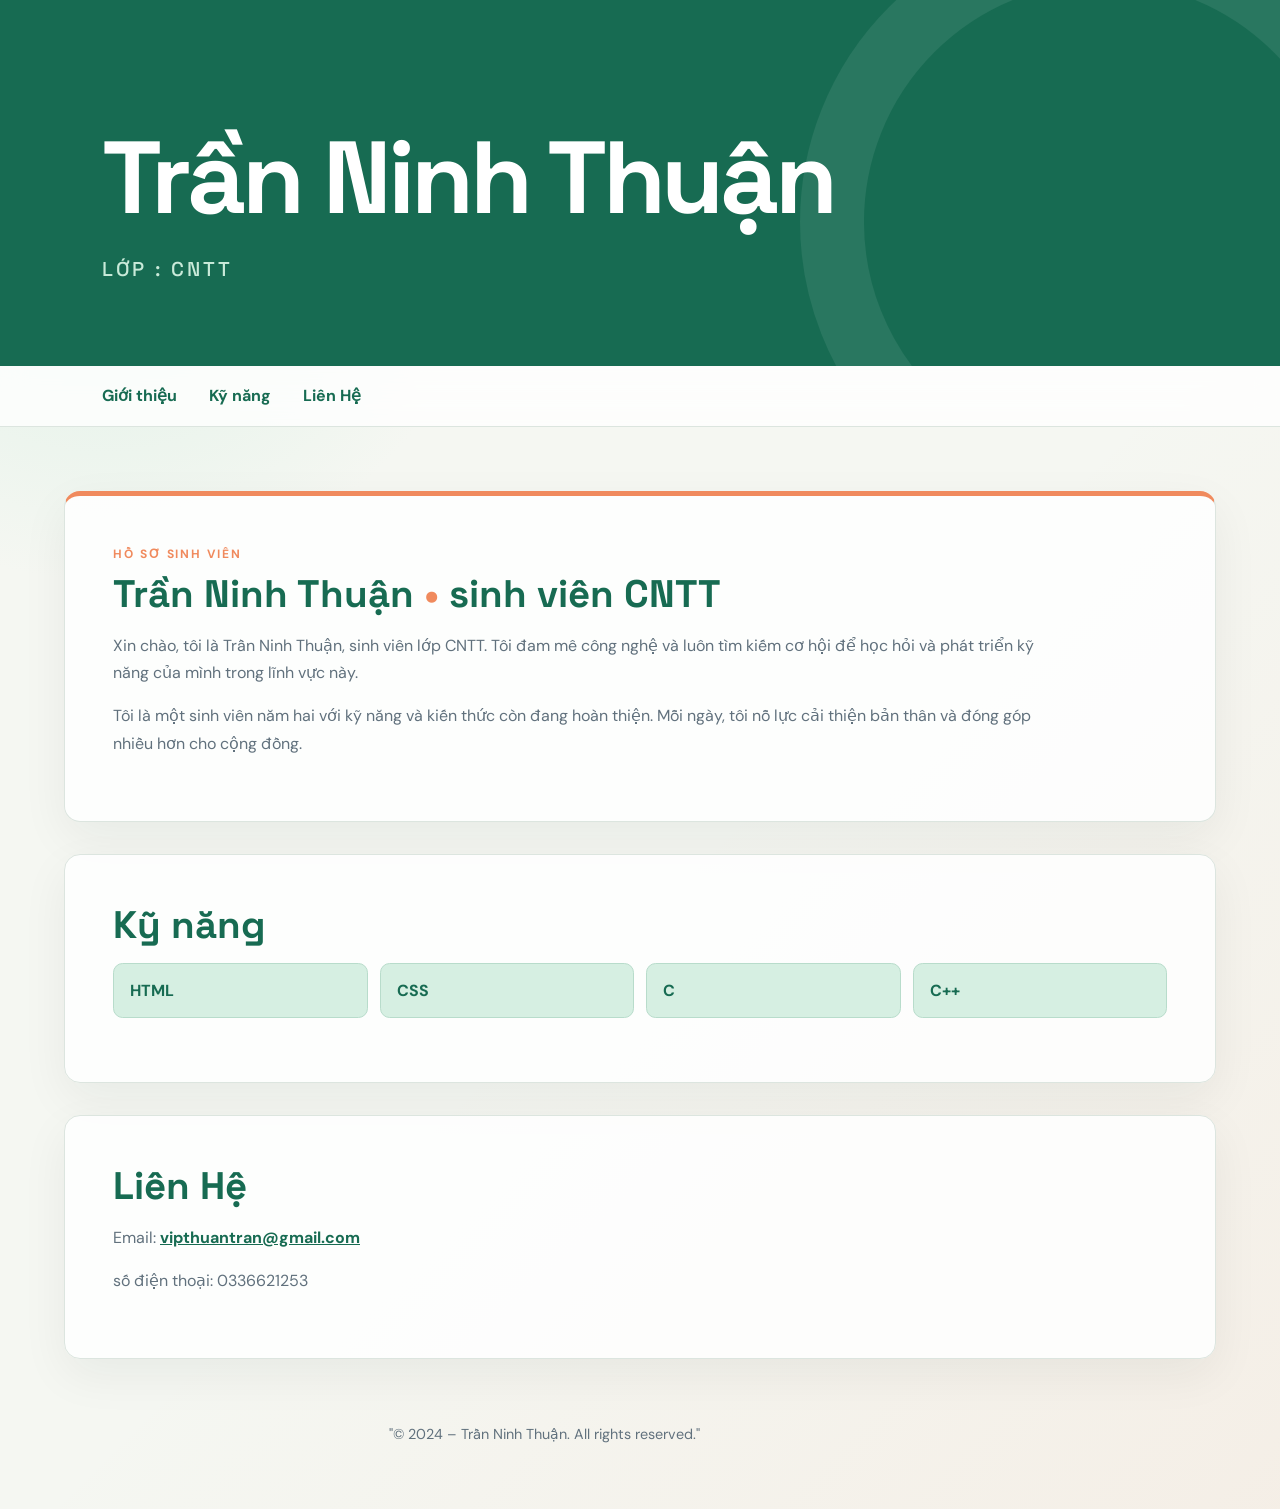
<file: C1_6651071073/index.html>
<!DOCTYPE html>
<html lang="vi">
    <head>
        <meta charset="UTF-8">
        <meta name="viewport" content="width=device-width, initial-scale=1.0">
        <meta name="description" content="Trang giới thiệu cá nhân của sinh viên ">
        <meta name="author" content="Trần Ninh Thuận">
        <meta name="keyword" content="Sinh Viên, CNTT, Giới Thiệu">
        <title>Giới thiệu bản thân - Trần Ninh Thuận</title>
        <link rel="stylesheet" href="style.css">
    </head>
    <body>
        <header>
            <h1>Trần Ninh Thuận</h1>
            <h2>lớp : CNTT</h2>
        </header>
        <nav>
            <a href="#gioithieu">Giới thiệu</a>
            <a href="#kynang">Kỹ năng</a>
            <a href="#lienhe">Liên Hệ</a>
        </nav>
        <main>
            <section id="gioithieu">
                <p class="eyebrow">HỒ SƠ SINH VIÊN</p>
                <h2>Trần Ninh Thuận <span>•</span> sinh viên CNTT</h2>
                <p>Xin chào, tôi là Trần Ninh Thuận, sinh viên lớp CNTT. Tôi đam mê công nghệ và luôn tìm kiếm cơ hội để học hỏi và phát triển kỹ năng của mình trong lĩnh vực này.</p>
                <p>Tôi là một sinh viên năm hai với kỹ năng và kiến thức còn đang hoàn thiện. Mỗi ngày, tôi nỗ lực cải thiện bản thân và đóng góp nhiều hơn cho cộng đồng.</p>
            </section>
            <section id="kynang">
                <h2>Kỹ năng</h2>
                <ul>
                    <li>HTML</li>
                    <li>CSS</li>
                    <li>C</li>
                    <li>C++</li>
                </ul>
            </section>
            <section id="lienhe">
                <h2>Liên Hệ</h2>
                <p>Email: <a href="mailto:vipthuantran@gmail.com">vipthuantran@gmail.com</a></p>
                <p>số điện thoại: 0336621253</p>
            </section>
            <footer>
                <p> "© 2024 – Trần Ninh Thuận. All rights reserved."</p>
            </footer>
        </main>
    </body>
</html>
</file>
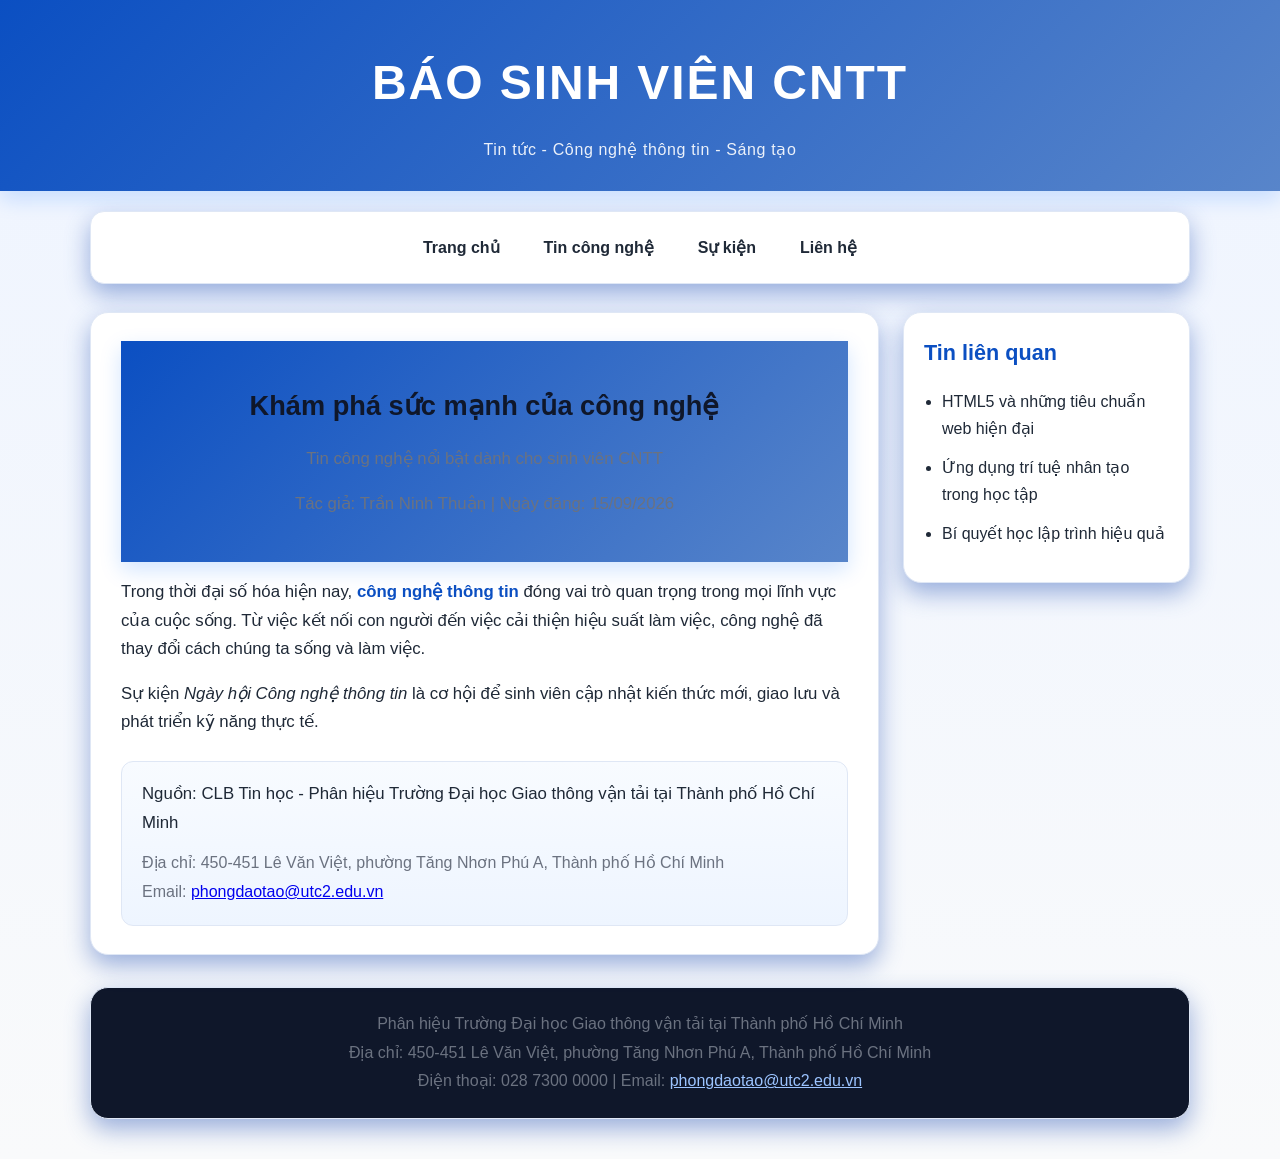
<file: C2_6651071073/tintuc.html>
<!DOCTYPE html>
<html lang="vi">
    <head>
        <meta charset="UTF-8">
        <meta name="viewport" content="width=device-width, initial-scale=1.0">
        <title>BÁO SINH VIÊN CNTT</title>
        <link rel="stylesheet" href="style.css">
    </head>
    <body>
        <header>
            <h1>BÁO SINH VIÊN CNTT</h1>
            <p class="tagline">Tin tức - Công nghệ thông tin - Sáng tạo</p>
        </header>
        <nav>
            <a href="#trangchu">Trang chủ</a>
            <a href="tintuc.html">Tin công nghệ</a>
            <a href="#sukien">Sự kiện</a>
            <a href="#lienhe">Liên hệ</a>
        </nav>
        <main>
            <article>
                <header>
                    <hgroup>
                        <h2>Khám phá sức mạnh của công nghệ</h2>
                        <p>Tin công nghệ nổi bật dành cho sinh viên CNTT</p>
                    </hgroup>
                    <p>Tác giả: Trần Ninh Thuận | Ngày đăng: 15/09/2026</p>
                </header>
                <p>Trong thời đại số hóa hiện nay, <strong>công nghệ thông tin</strong> đóng vai trò quan trọng trong mọi lĩnh vực của cuộc sống. Từ việc kết nối con người đến việc cải thiện hiệu suất làm việc, công nghệ đã thay đổi cách chúng ta sống và làm việc.</p>
                <p>Sự kiện <em>Ngày hội Công nghệ thông tin</em> là cơ hội để sinh viên cập nhật kiến thức mới, giao lưu và phát triển kỹ năng thực tế.</p>
                <footer>
                    <p>Nguồn: CLB Tin học - Phân hiệu Trường Đại học Giao thông vận tải tại Thành phố Hồ Chí Minh</p>
                    <address>
                        Địa chỉ: 450-451 Lê Văn Việt, phường Tăng Nhơn Phú A, Thành phố Hồ Chí Minh<br>
                        Email: <a href="mailto:phongdaotao@utc2.edu.vn">phongdaotao@utc2.edu.vn</a>
                    </address>
                </footer>
            </article>
            <aside>
                <h3>Tin liên quan</h3>
                <ul>
                    <li><a href="#html5">HTML5 và những tiêu chuẩn web hiện đại</a></li>
                    <li><a href="#ai">Ứng dụng trí tuệ nhân tạo trong học tập</a></li>
                    <li><a href="#laptrinh">Bí quyết học lập trình hiệu quả</a></li>
                </ul>
            </aside>
        </main>
        <footer>
            <address>
                Phân hiệu Trường Đại học Giao thông vận tải tại Thành phố Hồ Chí Minh<br>
                Địa chỉ: 450-451 Lê Văn Việt, phường Tăng Nhơn Phú A, Thành phố Hồ Chí Minh<br>
                Điện thoại: 028 7300 0000 | Email: <a href="mailto:phongdaotao@utc2.edu.vn">phongdaotao@utc2.edu.vn</a>
            </address>
        </footer>
    </body>
</html>
</file>
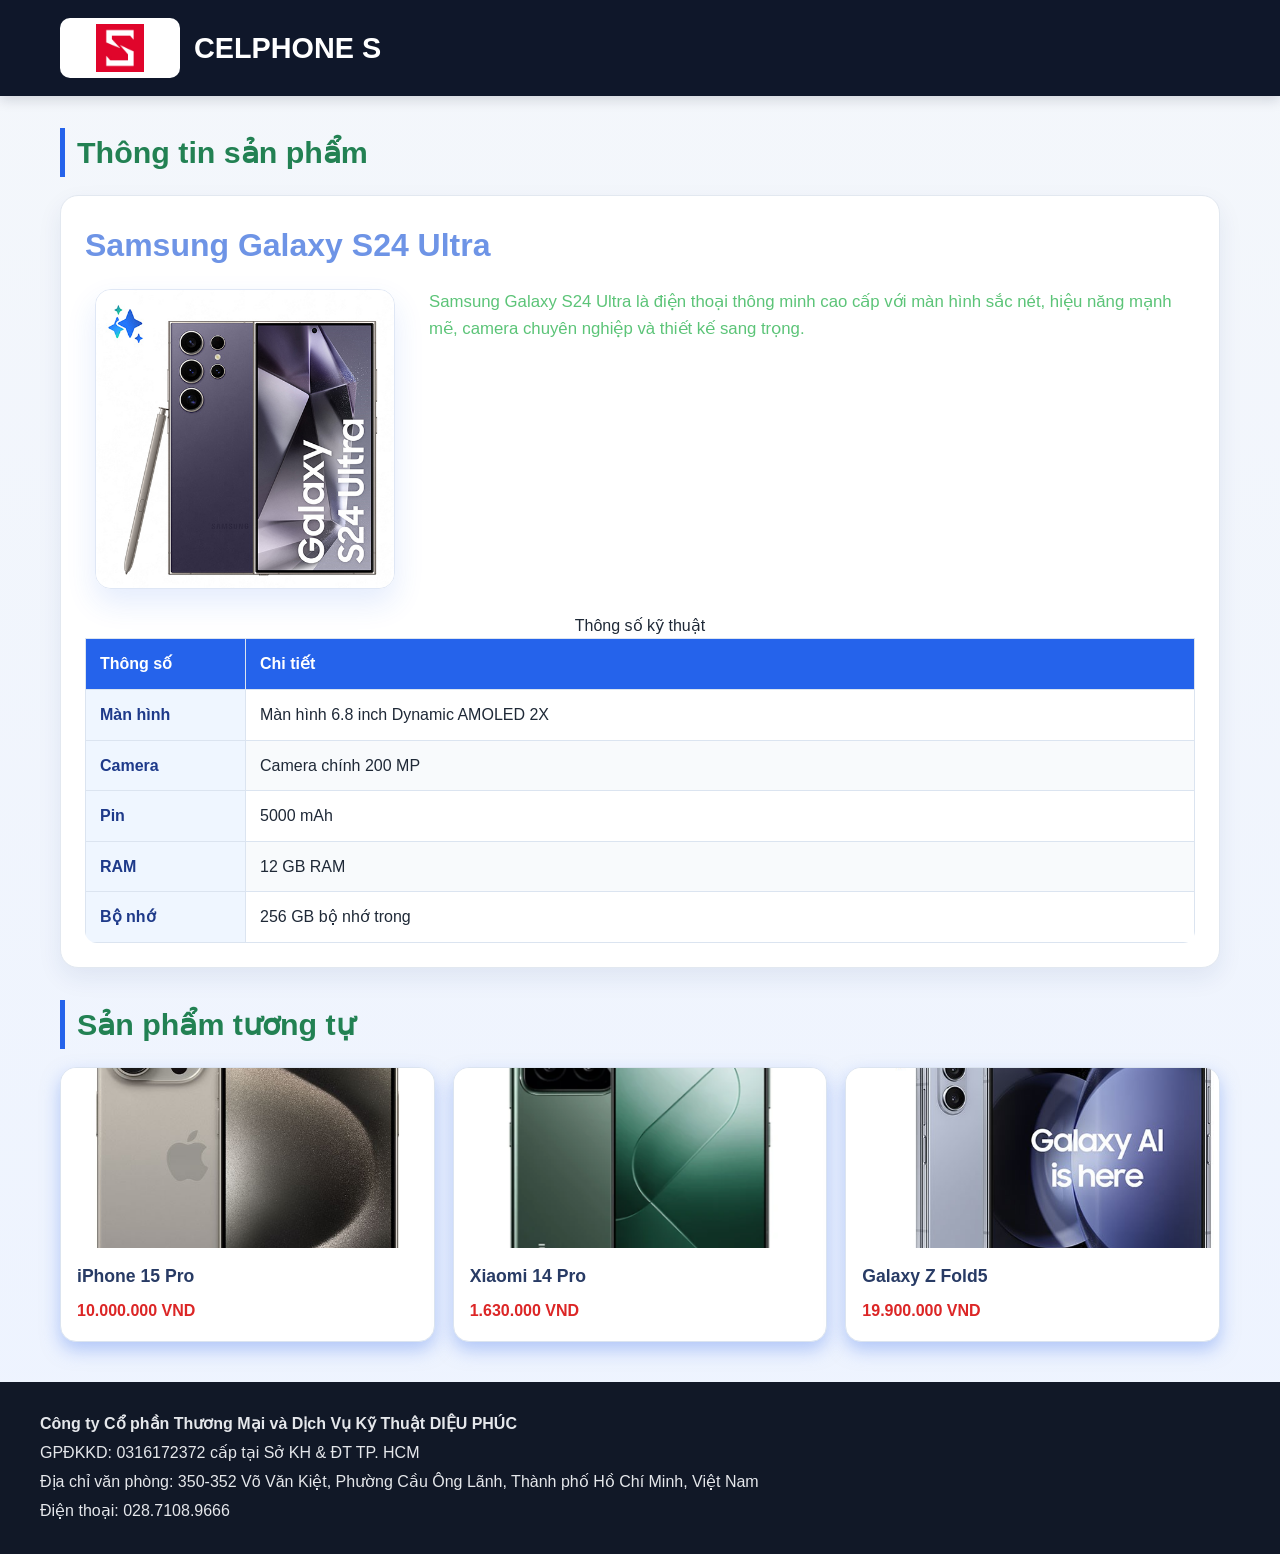
<file: C3_6651071073/sanpham.html>
<!DOCTYPE html>
<html lang="vi">
	<head>
		<meta charset="UTF-8">
		<meta name="viewport" content="width=device-width, initial-scale=1.0">
		<meta name="description" content="Thông tin sản phẩm Samsung Galaxy S24 Ultra - CELPHONE S">
		<title>Samsung Galaxy S24 Ultra - CELPHONE S</title>
		<link rel="stylesheet" href="./style.css">
	</head>
	<body>
		<header>
			<h1>
				<img src="./logo.png" alt="Logo CELPHONE S" width="120" height="60">
				CELPHONE S
			</h1>
		</header>

		<main>
			<section>
				<h2>Thông tin sản phẩm</h2>
				<article>
					<h2>Samsung Galaxy S24 Ultra</h2>
					<div class="product-layout">
						<img class="product-image" src="./s24ultra.jpg" alt="Samsung Galaxy S24 Ultra" width="300" height="300">
						<p class="product-description">Samsung Galaxy S24 Ultra là điện thoại thông minh cao cấp với màn hình sắc nét, hiệu năng mạnh mẽ, camera chuyên nghiệp và thiết kế sang trọng.</p>
					</div>

					<table class="specs-table">
						<caption>Thông số kỹ thuật</caption>
						<thead>
							<tr>
								<th scope="col">Thông số</th>
								<th scope="col">Chi tiết</th>
							</tr>
						</thead>
						<tbody>
							<tr>
								<th scope="row">Màn hình</th>
								<td>Màn hình 6.8 inch Dynamic AMOLED 2X</td>
							</tr>
							<tr>
								<th scope="row">Camera</th>
								<td>Camera chính 200 MP</td>
							</tr>
							<tr>
								<th scope="row">Pin</th>
								<td>5000 mAh</td>
							</tr>
							<tr>
								<th scope="row">RAM</th>
								<td>12 GB RAM</td>
							</tr>
							<tr>
								<th scope="row">Bộ nhớ</th>
								<td>256 GB bộ nhớ trong</td>
							</tr>
						</tbody>
					</table>
				</article>
			</section>

			<section>
				<h2>Sản phẩm tương tự</h2>
				<ul class="similar-products">
					<li class="similar-product">
						<img class="similar-image" src="./ip15pr.jpg" alt="iPhone 15 Pro">
						<div class="similar-info">
							<h3>iPhone 15 Pro</h3>
							<p>10.000.000 VND</p>
						</div>
					</li>
					<li class="similar-product">
						<img class="similar-image" src="./xiaomi14pr0.png" alt="Xiaomi 14 Pro">
						<div class="similar-info">
							<h3>Xiaomi 14 Pro</h3>
							<p>1.630.000 VND</p>
						</div>
					</li>
					<li class="similar-product">
						<img class="similar-image" src="./galaxyzfold5.jpg" alt="Galaxy Z Fold5">
						<div class="similar-info">
							<h3>Galaxy Z Fold5</h3>
							<p>19.900.000 VND</p>
						</div>
					</li>
				</ul>
			</section>
		</main>

		<footer>
			<address>
				<strong>Công ty Cổ phần Thương Mại và Dịch Vụ Kỹ Thuật DIỆU PHÚC</strong><br>
				GPĐKKD: 0316172372 cấp tại Sở KH &amp; ĐT TP. HCM<br>
				Địa chỉ văn phòng: 350-352 Võ Văn Kiệt, Phường Cầu Ông Lãnh, Thành phố Hồ Chí Minh, Việt Nam<br>
				Điện thoại: 028.7108.9666
			</address>
		</footer>
	</body>
</html>
</file>
<file: C1_6651071073/style.css>
@import url('https://fonts.googleapis.com/css2?family=DM+Sans:wght@400;500;600;700&family=Space+Grotesk:wght@500;600;700&display=swap');

:root {
    --ink: #17202a;
    --muted: #61717d;
    --paper: #f5f7f2;
    --card: rgba(255, 255, 255, 0.86);
    --line: #dce5df;
    --green: #176b52;
    --mint: #d6efe2;
    --orange: #f08a5d;
}

* {
    box-sizing: border-box;
}

html {
    scroll-behavior: smooth;
}

body {
    min-width: 320px;
    margin: 0;
    color: var(--ink);
    font-family: 'DM Sans', sans-serif;
    line-height: 1.7;
    background: var(--paper);
    background-image: radial-gradient(circle at 8% 12%, rgba(214, 239, 226, 0.8), transparent 25rem),
        linear-gradient(135deg, transparent 55%, rgba(240, 138, 93, 0.08));
}

header {
    position: relative;
    overflow: hidden;
    padding: clamp(4rem, 12vw, 8rem) max(1.5rem, 8vw) 5rem;
    color: #fff;
    background: var(--green);
}

header::after {
    position: absolute;
    right: -8rem;
    bottom: -10rem;
    width: 30rem;
    height: 30rem;
    content: '';
    border: 4rem solid rgba(255, 255, 255, 0.08);
    border-radius: 50%;
}

header h1,
header h2,
section h2 {
    position: relative;
    z-index: 1;
    margin: 0;
    font-family: 'Space Grotesk', sans-serif;
}

header h1 {
    max-width: 52rem;
    font-size: clamp(2.8rem, 8vw, 6.5rem);
    line-height: 0.98;
    letter-spacing: -0.04em;
}

header h2 {
    margin-top: 1.5rem;
    color: #c9ead9;
    font-size: clamp(1rem, 2vw, 1.25rem);
    font-weight: 500;
    letter-spacing: 0.14em;
    text-transform: uppercase;
}

nav {
    display: flex;
    flex-wrap: wrap;
    gap: 1.2rem 2rem;
    padding: 1rem max(1.5rem, 8vw);
    border-bottom: 1px solid var(--line);
    background: rgba(255, 255, 255, 0.78);
    backdrop-filter: blur(12px);
}

nav a {
    color: var(--green);
    font-weight: 700;
    text-decoration: none;
}

nav a:hover,
nav a:focus-visible {
    color: var(--orange);
}

main {
    width: min(100% - 3rem, 72rem);
    margin: 0 auto;
}

section {
    margin: 2rem 0;
    padding: clamp(1.5rem, 4vw, 3rem);
    border: 1px solid var(--line);
    border-radius: 1rem;
    background: var(--card);
    box-shadow: 0 1rem 3rem rgba(23, 32, 42, 0.06);
}

section:first-child {
    margin-top: 4rem;
    border-top: 0.35rem solid var(--orange);
}

.eyebrow {
    margin: 0 0 0.5rem;
    color: var(--orange);
    font-size: 0.75rem;
    font-weight: 700;
    letter-spacing: 0.16em;
}

section h2 {
    margin-bottom: 1rem;
    color: var(--green);
    font-size: clamp(1.6rem, 4vw, 2.4rem);
    line-height: 1.15;
}

section h2 span {
    color: var(--orange);
}

p {
    max-width: 60rem;
    color: var(--muted);
}

ul {
    display: grid;
    grid-template-columns: repeat(auto-fit, minmax(8rem, 1fr));
    gap: 0.75rem;
    padding: 0;
    list-style: none;
}

li {
    padding: 0.8rem 1rem;
    border: 1px solid #b8dccb;
    border-radius: 0.6rem;
    color: var(--green);
    font-weight: 700;
    background: var(--mint);
}

section a {
    color: var(--green);
    font-weight: 700;
}

footer {
    padding: 1rem 0 3rem;
    color: var(--muted);
    font-size: 0.9rem;
    text-align: center;
}

@media (max-width: 520px) {
    main {
        width: min(100% - 1.5rem, 72rem);
    }

    nav {
        gap: 0.75rem 1.25rem;
        padding-inline: 1.5rem;
    }

    section:first-child {
        margin-top: 2rem;
    }
}
</file>
<file: C2_6651071073/style.css>
:root {
  --bg: #f4f7fb;
  --surface: #ffffff;
  --surface-2: #eef4ff;
  --primary: #5885ca;
  --primary-dark: #0b4fc2;
  --accent: #ffb703;
  --text: #1f2937;
  --muted: #6b7280;
  --border: #dfe7f5;
  --shadow: 0 10px 24px rgba(55, 95, 186, 0.489);
}

* {
  box-sizing: border-box;
}

body {
  margin: 0;
  font-family: "Segoe UI", Tahoma, Geneva, Verdana, sans-serif;
  background: linear-gradient(180deg, #eef4ff 0%, #f9fafb 100%);
  color: var(--text);
  line-height: 1.7;
}

header {
  background: linear-gradient(135deg, var(--primary-dark), var(--primary));
  color: #fff;
  text-align: center;
  padding: 42px 20px 28px;
  box-shadow: 0 8px 20px rgba(13, 110, 253, 0.18);
}

header h1 {
  margin: 0;
  font-size: clamp(2rem, 4vw, 3rem);
  letter-spacing: 0.04em;
}

.tagline {
  margin: 12px 0 0;
  color: rgba(255, 255, 255, 0.9);
  font-size: 1rem;
  letter-spacing: 0.04em;
}

nav {
  width: min(1100px, calc(100% - 32px));
  margin: 20px auto 0;
  background: var(--surface);
  border: 1px solid var(--border);
  border-radius: 14px;
  padding: 12px 18px;
  display: flex;
  flex-wrap: wrap;
  justify-content: center;
  gap: 12px;
  box-shadow: var(--shadow);
}

nav a {
  text-decoration: none;
  color: var(--text);
  font-weight: 600;
  padding: 10px 16px;
  border-radius: 10px;
  transition: all 0.2s ease;
}

nav a:hover {
  background: var(--surface-2);
  color: var(--primary-dark);
}

main {
  width: min(1100px, calc(100% - 32px));
  margin: 28px auto 32px;
  display: grid;
  grid-template-columns: minmax(0, 2.2fr) minmax(260px, 0.8fr);
  gap: 24px;
  align-items: start;
}

article,
aside,
footer {
  background: var(--surface);
  border: 1px solid var(--border);
  border-radius: 18px;
  box-shadow: var(--shadow);
}

article {
  padding: 28px 30px;
}

article h2 {
  margin: 0 0 8px;
  font-size: clamp(1.7rem, 2vw, 2.4rem);
  color: #0f172a;
}

article hgroup p,
article > header > p {
  color: var(--muted);
}

article p {
  margin: 16px 0;
  font-size: 1.05rem;
}

article strong {
  color: var(--primary-dark);
}

article footer {
  margin-top: 24px;
  padding: 18px 20px;
  background: linear-gradient(180deg, #f8fbff 0%, #eef5ff 100%);
  border-radius: 12px;
  border: 1px solid var(--border);
  box-shadow: none;
}

article footer p {
  margin-top: 0;
  margin-bottom: 12px;
}

address {
  font-style: normal;
  color: var(--muted);
  line-height: 1.8;
}

aside {
  padding: 22px 20px;
}

aside h3 {
  margin: 0 0 16px;
  font-size: 1.35rem;
  color: var(--primary-dark);
}

aside ul {
  margin: 0;
  padding-left: 18px;
}

aside li {
  margin-bottom: 12px;
  color: var(--text);
}

aside a {
  color: var(--text);
  text-decoration: none;
  transition: color 0.2s ease;
}

aside a:hover {
  color: var(--primary);
}

body > footer {
  width: min(1100px, calc(100% - 32px));
  margin: 0 auto 40px;
  padding: 22px 28px;
  text-align: center;
  background: #0f172a;
  color: #e2e8f0;
}

body > footer a {
  color: #9cc4ff;
}

@media (max-width: 760px) {
  main {
    grid-template-columns: 1fr;
  }

  article,
  aside,
  body > footer {
    border-radius: 14px;
  }

  article {
    padding: 20px 18px;
  }

  nav {
    justify-content: flex-start;
  }
}
</file>
<file: C3_6651071073/style.css>
* {
  box-sizing: border-box;
}

body {
  margin: 0;
  font-family: Arial, Helvetica, sans-serif;
  background: linear-gradient(180deg, #f4f7fb 0%, #edf3ff 100%);
  color: #1f2937;
  line-height: 1.6;
}

header {
  background: #0f172a;
  color: #fff;
  padding: 18px 0;
  box-shadow: 0 4px 12px rgba(15, 23, 42, 0.15);
}

header h1 {
  max-width: 1200px;
  margin: 0 auto;
  padding: 0 20px;
  display: flex;
  align-items: center;
  gap: 14px;
  font-size: clamp(1.8rem, 2vw, 2.5rem);
}

header img {
  width: 120px;
  height: 60px;
  object-fit: contain;
  background: #fff;
  border-radius: 10px;
  padding: 6px;
}

main {
  max-width: 1200px;
  margin: 32px auto;
  padding: 0 20px;
}

section {
  margin-bottom: 32px;
}

section > h2 {
  color: #228153;
  font-size: 1.9rem;
  margin-bottom: 18px;
  border-left: 5px solid #2563eb;
  padding-left: 12px;
}

article {
  background: #fff;
  border: 1px solid #e2e8f0;
  border-radius: 18px;
  padding: 24px;
  box-shadow: 0 10px 25px rgba(26, 52, 113, 0.08);
}

article h2 {
  font-size: 2rem;
  margin-top: 0;
  margin-bottom: 18px;
  color: #6e94e6;
}

.product-layout {
  display: grid;
  grid-template-columns: minmax(250px, 320px) 1fr;
  gap: 24px;
  align-items: start;
}

.product-image {
  width: 100%;
  max-width: 300px;
  height: auto;
  display: block;
  margin: 0 auto;
  border-radius: 16px;
  border: 1px solid #dfe7f5;
  box-shadow: 0 14px 30px rgba(37, 99, 235, 0.12);
}

.product-description {
  margin: 0;
  font-size: 1.05rem;
  color: #5cc478;
}

.specs-table {
  width: 100%;
  border-collapse: collapse;
  margin-top: 24px;
  overflow: hidden;
  border-radius: 12px;
}

.specs-table th,
.specs-table td {
  padding: 12px 14px;
  border: 1px solid #dbe4f0;
  text-align: left;
}

.specs-table thead th {
  background: #2563eb;
  color: #fff;
  font-size: 1rem;
}

.specs-table tbody th {
  background: #eff6ff;
  color: #1e3a8a;
  width: 160px;
}

.specs-table tbody tr:nth-child(even) td {
  background: #f8fafc;
}

.similar-products {
  list-style: none;
  padding: 0;
  margin: 0;
  display: grid;
  grid-template-columns: repeat(auto-fit, minmax(200px, 1fr));
  gap: 18px;
}

.similar-product {
  background: #fff;
  border: 1px solid #dbe4f0;
  border-radius: 16px;
  overflow: hidden;
  box-shadow: 0 8px 18px rgba(118, 155, 241, 0.511);
}

.similar-image {
  display: block;
  width: 100%;
  height: 180px;
  object-fit: cover;
  background: #f8fafc;
}

.similar-info {
  padding: 14px 16px 18px;
}

.similar-info h3 {
  margin: 0 0 8px;
  font-size: 1.1rem;
  color: #283b65;
}

.similar-info p {
  margin: 0;
  color: #dc2626;
  font-weight: 700;
}

footer {
  background: #111827;
  color: #e5e7eb;
  padding: 28px 20px;
  margin-top: 40px;
}

footer address {
  max-width: 1200px;
  margin: 0 auto;
  font-style: normal;
  line-height: 1.8;
}

@media (max-width: 768px) {
  .product-layout {
    grid-template-columns: 1fr;
  }

  article {
    padding: 18px;
  }

  section > h2 {
    font-size: 1.5rem;
  }

  article h2 {
    font-size: 1.5rem;
  }

  .specs-table,
  .specs-table thead,
  .specs-table tbody,
  .specs-table th,
  .specs-table td,
  .specs-table tr {
    display: block;
  }

  .specs-table thead {
    display: none;
  }

  .specs-table tbody th,
  .specs-table tbody td {
    width: 100%;
    border-left: 0;
    border-right: 0;
  }

  .specs-table tbody th {
    background: #dbeafe;
  }
}
</file>
